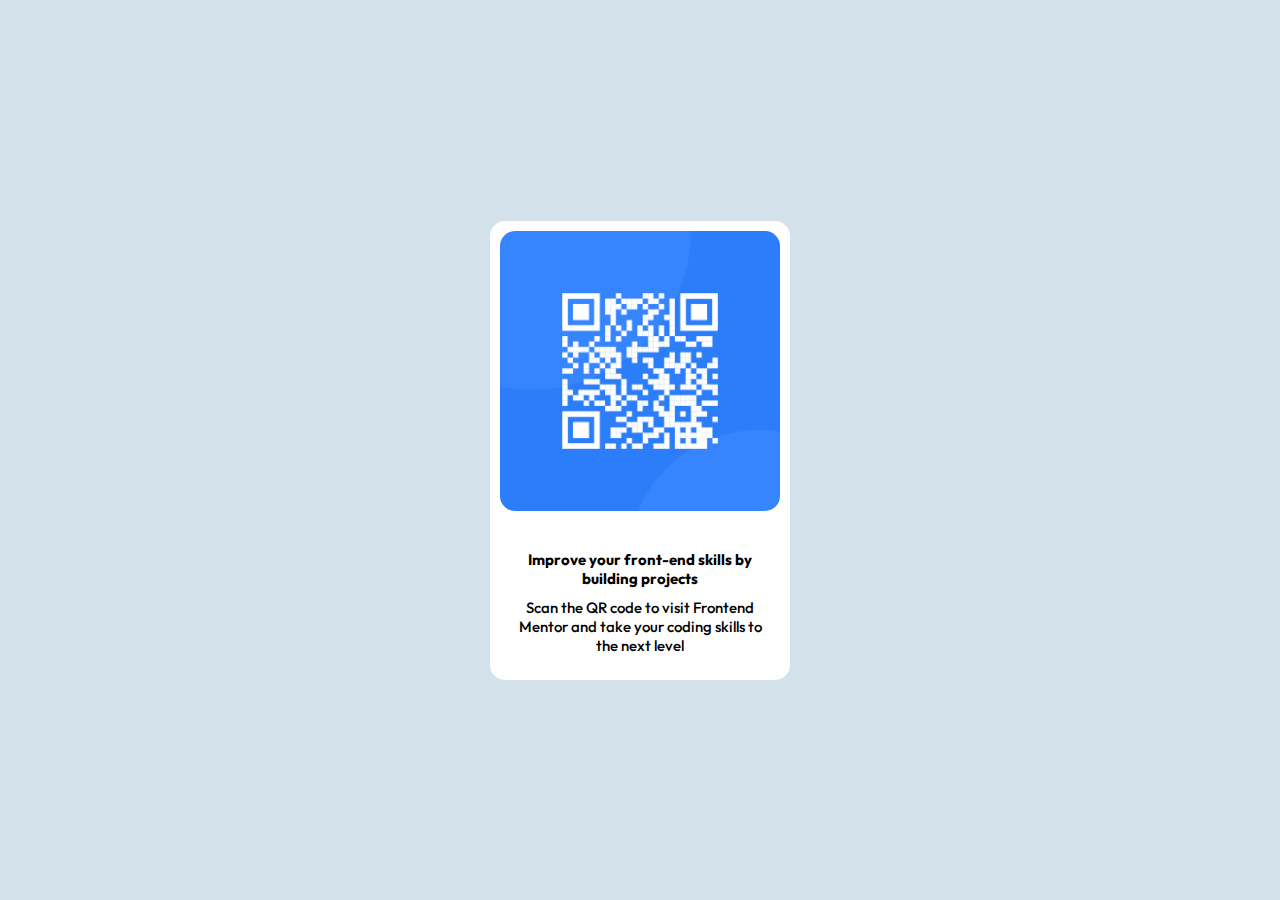
<file: index.html>
<!DOCTYPE html>
<html lang="en">
<head>
    <meta charset="UTF-8">
    <meta http-equiv="X-UA-Compatible" content="IE=edge">
    <meta name="viewport" content="width=device-width, initial-scale=1.0">
    <title>QR-Code</title>

    <!-- LOCAL CSS -->
    <link rel="stylesheet" href="styles.css">

    <!-- RESPONSIVE CSS -->
    <link rel="stylesheet" href="/mobile.css" media="screen and (max-width: 500px)">
    
    <!-- Google Font -->
    <style>
        @import url('https://fonts.googleapis.com/css2?family=Outfit:wght@200;500&display=swap');
    </style>
</head>
<body>
        <div class="qr-body">
            <div>
            <img src="./image-qr-code.png" alt="qr-code">
            </div>
            <div class="content">
                <p class="content1">Improve your front-end skills by building projects</p>
                <p class="content2">Scan the QR code to visit Frontend Mentor and take your coding skills to the next level</p>
            </div>
        
        </div>
</body>
</html>
</file>
<file: mobile.css>
.qr-body {
    height: 430px;
    width: 280px;
    
}

div img {
    height: 260px;
    width: 260px;
}
</file>
<file: styles.css>
/* CSS RESET */

 * {
    margin: 0;
    padding: 0;
    box-sizing: border-box;
} 

body {
    display: flex;
    background-color: rgb(210, 225, 234);
    height: 100vh;  
    width: 100vw;
    justify-content: center;
    align-items: center;
    font-family: 'Outfit', Sans-serif;
    font-size: 15px;
}


.qr-body {
    height: 380x;
    width: 300px;
    background-color: white;
    border-radius: 15px;
}

div img {
    height: 280px;
    width: 280px;
    border-radius: 15px;
    margin: 10px;

}

.content1 {
    text-align: center;
    margin: 10px;
    font-weight: 700;
}

.content2 {
    text-align: center;
    margin: 10px;
    font-weight: 500;
}

.content {
    padding: 15px;
}
</file>
